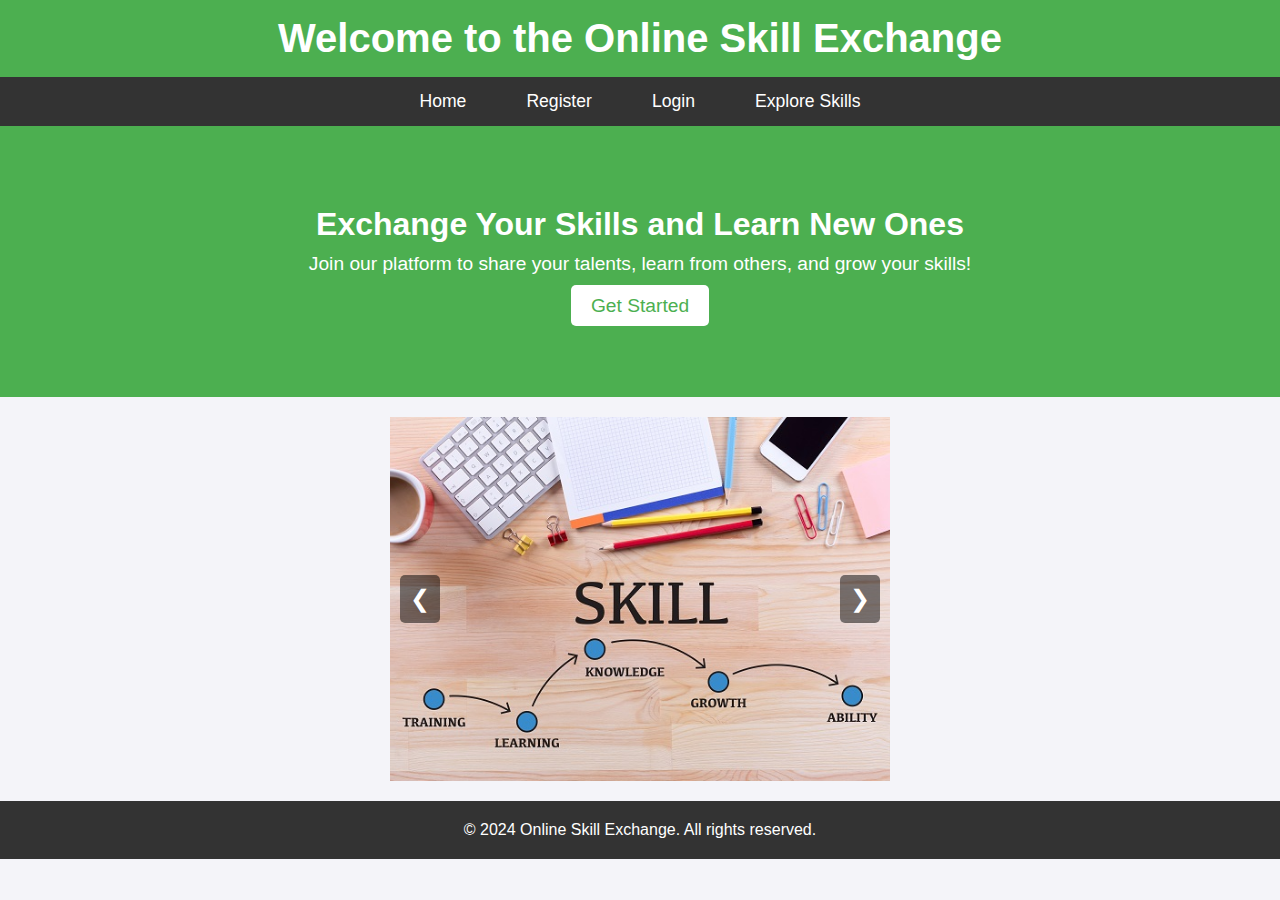
<file: index.html>
<!DOCTYPE html>
<html lang="en">
<head>
    <meta charset="UTF-8">
    <meta name="viewport" content="width=device-width, initial-scale=1.0">
    <meta name="description" content="Join the Online Skill Exchange to share your skills, learn from others, and grow your abilities.">
    <meta name="keywords" content="Skill Exchange, Online Learning, Talent Sharing, Skill Development, Networking">
    <meta property="og:title" content="Online Skill Exchange">
    <meta property="og:description" content="Exchange your skills and learn new ones on our platform.">
    <meta property="og:image" content="images/skills.jpg">
    <meta property="og:url" content="index.html">
    <title>Online Skill Exchange</title>
    <link rel="stylesheet" href="styles.css">
    <script defer src="script.js"></script>
</head>
<body>
    <header>
        <h1>Welcome to the Online Skill Exchange</h1>
    </header>
    <nav aria-label="Main navigation">
        <ul class="nav-links">
            <li><a href="index.html">Home</a></li>
            <li><a href="register.html">Register</a></li>
            <li><a href="login.html">Login</a></li>
            <li><a href="products.html">Explore Skills</a></li>
        </ul>
    </nav>

    <!-- Hero Section with the "Get Started" link -->
    <div class="hero">
        <h2>Exchange Your Skills and Learn New Ones</h2>
        <p>Join our platform to share your talents, learn from others, and grow your skills!</p>
        <a href="register.html" class="btn" id="getStartedButton">Get Started</a>
    </div>

<!-- Image Carousel -->
<div class="carousel-container">
    <div class="carousel">
        <img src="images/skills.jpg" alt="People exchanging skills" class="carousel-slide">
        <img src="images/skills1.jpg" alt="Teamwork and learning" class="carousel-slide">
        <img src="images/Micro-Skills.jpg" alt="Learning micro-skills" class="carousel-slide">
        <img src="images/softSkills.jpg" alt="Developing soft skills" class="carousel-slide">
        <img src="images/learning.png" alt="Online learning" class="carousel-slide">
        <img src="images/trainingskills.jpg" alt="Skill training session" class="carousel-slide">
        <img src="images/skills7.png" alt="Skill enhancement" class="carousel-slide">
    </div>
    <button class="prev" id="prevButton">&#10094;</button>
    <button class="next" id="nextButton">&#10095;</button>
</div>


    <footer>
        <p>&copy; 2024 Online Skill Exchange. All rights reserved.</p>
    </footer>
</body>
</html>
</file>
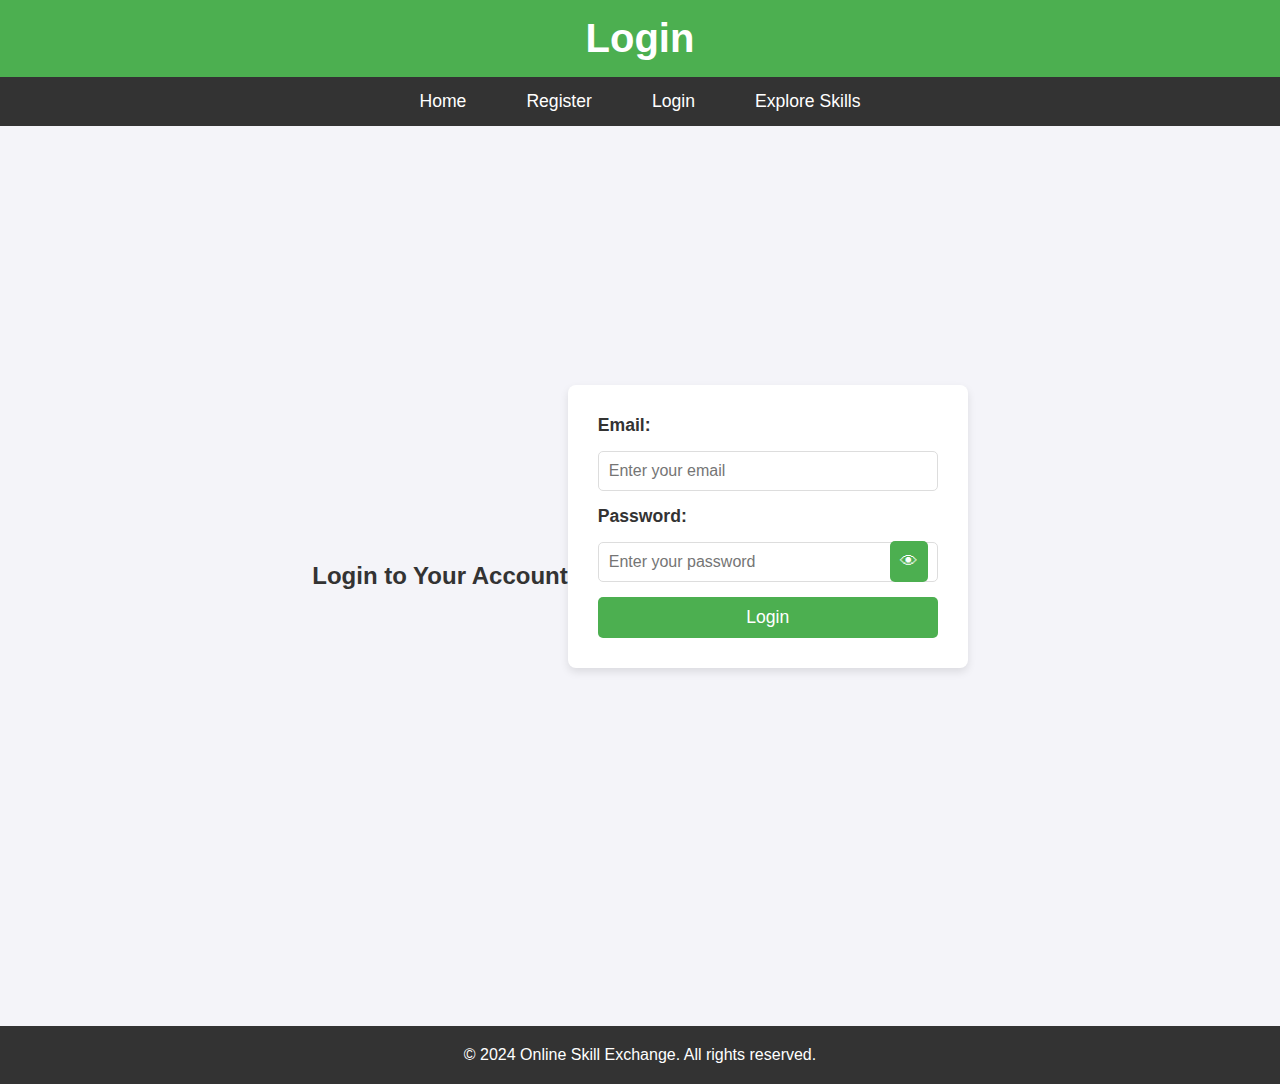
<file: login.html>
<!DOCTYPE html>
<html lang="en">
<head>
    <meta charset="UTF-8">
    <meta name="viewport" content="width=device-width, initial-scale=1.0">
    <meta name="description" content="Login to your Online Skill Exchange account to access and manage your skills.">
    <meta name="keywords" content="Login, Sign In, Skill Exchange, Online Learning">
    <title>Login</title>
    <link rel="stylesheet" href="styles.css">
    <script defer src="script.js"></script>
</head>
<body>
    <header>
        <h1>Login</h1>
    </header>
    <nav aria-label="Main navigation">
        <ul class="nav-links">
            <li><a href="index.html">Home</a></li>
            <li><a href="register.html">Register</a></li>
            <li><a href="login.html">Login</a></li>
            <li><a href="products.html">Explore Skills</a></li>
        </ul>
    </nav>

    <section class="form-section">
        <!-- Added h2 heading to the section -->
        <h2>Login to Your Account</h2> <!-- This resolves the warning -->
        <form id="loginForm" autocomplete="off" onsubmit="return validateLoginForm()">
            <label for="loginEmail">Email:</label>
            <input type="email" id="loginEmail" name="loginEmail" placeholder="Enter your email" required aria-required="true" autocomplete="email">

            <!-- Password field with toggle visibility button -->
            <label for="loginPassword">Password:</label>
            <div class="password-container">
                <input type="password" id="loginPassword" name="loginPassword" placeholder="Enter your password" required aria-required="true" autocomplete="current-password">
                <button type="button" id="toggleLoginPassword" class="eye-icon" aria-label="Show/Hide Password">&#128065;</button>
            </div>

            <button type="submit">Login</button>
            <p id="loginErrorMessage" class="error-message" style="display:none; color:red;"></p>
        </form>
    </section>

    <footer>
        <p>&copy; 2024 Online Skill Exchange. All rights reserved.</p>
    </footer>

    <script>
        // Password visibility toggle
        document.getElementById('toggleLoginPassword').addEventListener('click', function() {
            const loginPassword = document.getElementById('loginPassword');
            if (loginPassword.type === 'password') {
                loginPassword.type = 'text';
                this.innerHTML = '&#128065;';
            } else {
                loginPassword.type = 'password';
                this.innerHTML = '&#128065;';
            }
        });

        // Login form validation
        function validateLoginForm() {
            const email = document.getElementById('loginEmail').value;
            const password = document.getElementById('loginPassword').value;
            const errorMessage = document.getElementById('loginErrorMessage');

            if (email === '' || password === '') {
                errorMessage.style.display = 'block';
                errorMessage.textContent = 'Both fields are required!';
                return false;
            }

            errorMessage.style.display = 'none';
            return true;
        }
    </script>
</body>
</html>
</file>
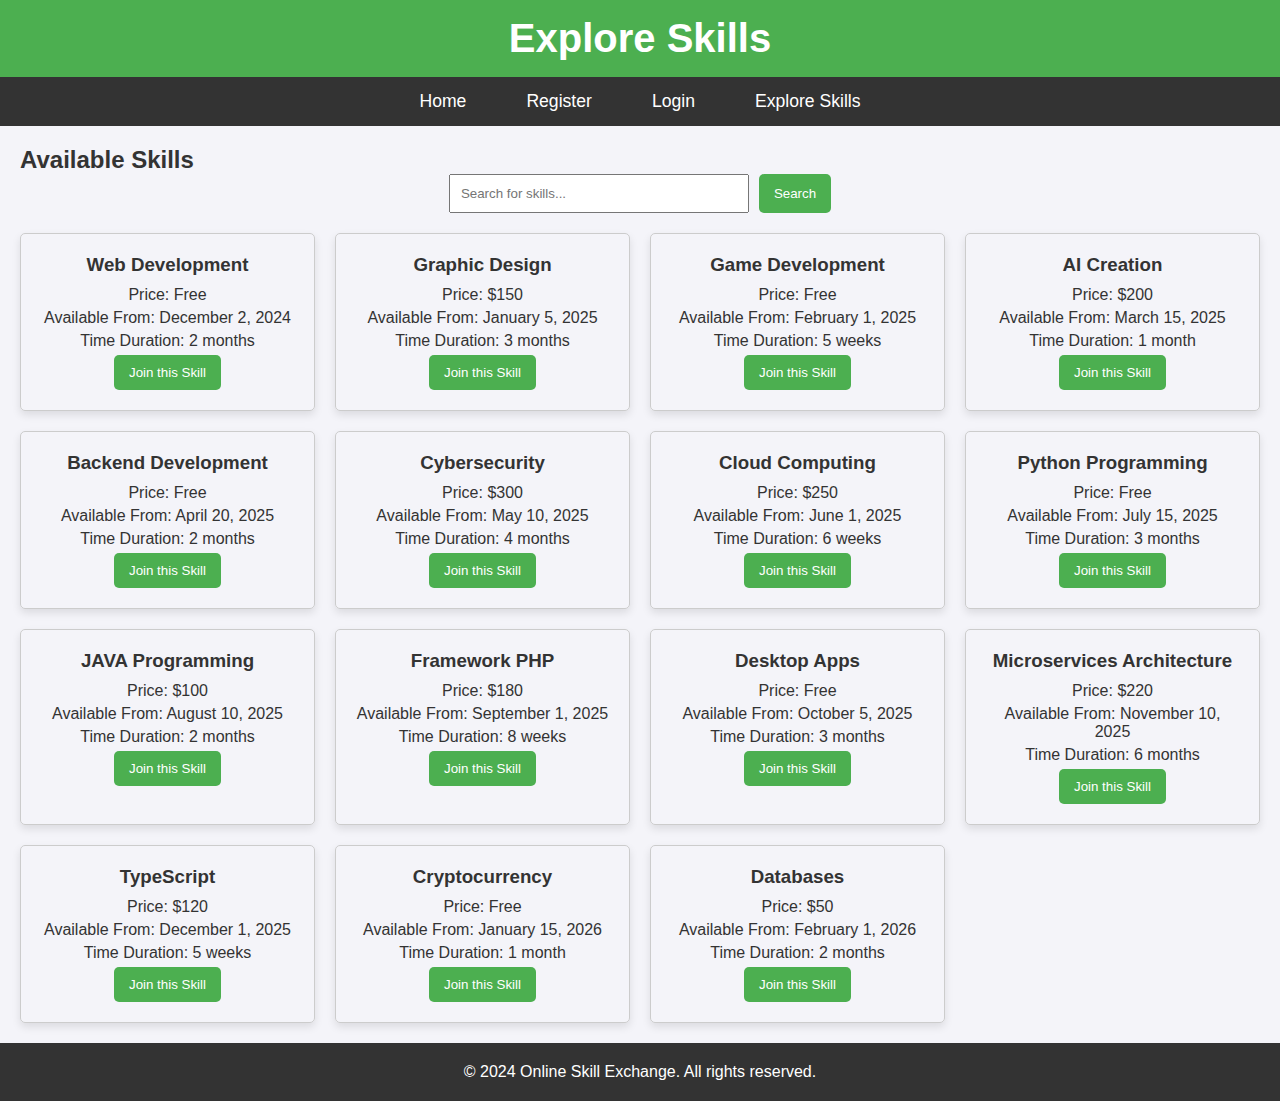
<file: products.html>
<!DOCTYPE html>
<html lang="en">
<head>
    <meta charset="UTF-8">
    <meta name="viewport" content="width=device-width, initial-scale=1.0">
    <meta name="description" content="Explore various skills and exchange your knowledge on the Online Skill Exchange platform.">
    <meta name="keywords" content="Explore Skills, Skill Exchange, Learn New Skills">
    <title>Explore Skills</title>
    <link rel="stylesheet" href="styles.css">
    <script defer src="script.js"></script>
</head>
<body>
    <header>
        <h1>Explore Skills</h1>
    </header>
    <nav aria-label="Main navigation">
        <ul class="nav-links">
            <li><a href="index.html">Home</a></li>
            <li><a href="register.html">Register</a></li>
            <li><a href="login.html">Login</a></li>
            <li><a href="profile.html">Explore Skills</a></li>
        </ul>
    </nav>

    <section class="skills-section">
        <h2>Available Skills</h2>
        <div class="search-filter">
            <input type="text" id="searchInput" placeholder="Search for skills..." aria-label="Search for skills">
            <button id="searchButton" class="btn">Search</button>
        </div>

        <div class="skills-list">
            <div class="skill-card">
                <h3>Web Development</h3>
                <p>Price: Free</p>
                <p>Available From: December 2, 2024</p>
                <p>Time Duration: 2 months</p>
                <button class="join-skill-btn">Join this Skill</button>
            </div>
            <div class="skill-card">
                <h3>Graphic Design</h3>
                <p>Price: $150</p>
                <p>Available From: January 5, 2025</p>
                <p>Time Duration: 3 months</p>
                <button class="join-skill-btn">Join this Skill</button>
            </div>
            <div class="skill-card">
                <h3>Game Development</h3>
                <p>Price: Free</p>
                <p>Available From: February 1, 2025</p>
                <p>Time Duration: 5 weeks</p>
                <button class="join-skill-btn">Join this Skill</button>
            </div>
            <div class="skill-card">
                <h3>AI Creation</h3>
                <p>Price: $200</p>
                <p>Available From: March 15, 2025</p>
                <p>Time Duration: 1 month</p>
                <button class="join-skill-btn">Join this Skill</button>
            </div>
            <div class="skill-card">
                <h3>Backend Development</h3>
                <p>Price: Free</p>
                <p>Available From: April 20, 2025</p>
                <p>Time Duration: 2 months</p>
                <button class="join-skill-btn">Join this Skill</button>
            </div>
            <div class="skill-card">
                <h3>Cybersecurity</h3>
                <p>Price: $300</p>
                <p>Available From: May 10, 2025</p>
                <p>Time Duration: 4 months</p>
                <button class="join-skill-btn">Join this Skill</button>
            </div>
            <div class="skill-card">
                <h3>Cloud Computing</h3>
                <p>Price: $250</p>
                <p>Available From: June 1, 2025</p>
                <p>Time Duration: 6 weeks</p>
                <button class="join-skill-btn">Join this Skill</button>
            </div>
            <div class="skill-card">
                <h3>Python Programming</h3>
                <p>Price: Free</p>
                <p>Available From: July 15, 2025</p>
                <p>Time Duration: 3 months</p>
                <button class="join-skill-btn">Join this Skill</button>
            </div>
            <div class="skill-card">
                <h3>JAVA Programming</h3>
                <p>Price: $100</p>
                <p>Available From: August 10, 2025</p>
                <p>Time Duration: 2 months</p>
                <button class="join-skill-btn">Join this Skill</button>
            </div>
            <div class="skill-card">
                <h3>Framework PHP</h3>
                <p>Price: $180</p>
                <p>Available From: September 1, 2025</p>
                <p>Time Duration: 8 weeks</p>
                <button class="join-skill-btn">Join this Skill</button>
            </div>
            <div class="skill-card">
                <h3>Desktop Apps</h3>
                <p>Price: Free</p>
                <p>Available From: October 5, 2025</p>
                <p>Time Duration: 3 months</p>
                <button class="join-skill-btn">Join this Skill</button>
            </div>
            <div class="skill-card">
                <h3>Microservices Architecture</h3>
                <p>Price: $220</p>
                <p>Available From: November 10, 2025</p>
                <p>Time Duration: 6 months</p>
                <button class="join-skill-btn">Join this Skill</button>
            </div>
            <div class="skill-card">
                <h3>TypeScript</h3>
                <p>Price: $120</p>
                <p>Available From: December 1, 2025</p>
                <p>Time Duration: 5 weeks</p>
                <button class="join-skill-btn">Join this Skill</button>
            </div>
            <div class="skill-card">
                <h3>Cryptocurrency</h3>
                <p>Price: Free</p>
                <p>Available From: January 15, 2026</p>
                <p>Time Duration: 1 month</p>
                <button class="join-skill-btn">Join this Skill</button>
            </div>
            <div class="skill-card">
                <h3>Databases</h3>
                <p>Price: $50</p>
                <p>Available From: February 1, 2026</p>
                <p>Time Duration: 2 months</p>
                <button class="join-skill-btn">Join this Skill</button>
            </div>
        </div>
    </section>

    <footer>
        <p>&copy; 2024 Online Skill Exchange. All rights reserved.</p>
    </footer>

    <script>
        // Dynamic search functionality (filtering skills)
        document.getElementById('searchButton').addEventListener('click', function() {
            const searchQuery = document.getElementById('searchInput').value.toLowerCase();
            const skillItems = document.querySelectorAll('.skill-item');

            skillItems.forEach(item => {
                const skillTitle = item.querySelector('h3').textContent.toLowerCase();
                if (skillTitle.includes(searchQuery)) {
                    item.style.display = 'block';  // Show matching skill
                } else {
                    item.style.display = 'none';  // Hide non-matching skill
                }
            });
        });
    </script>
</body>
</html>
</file>
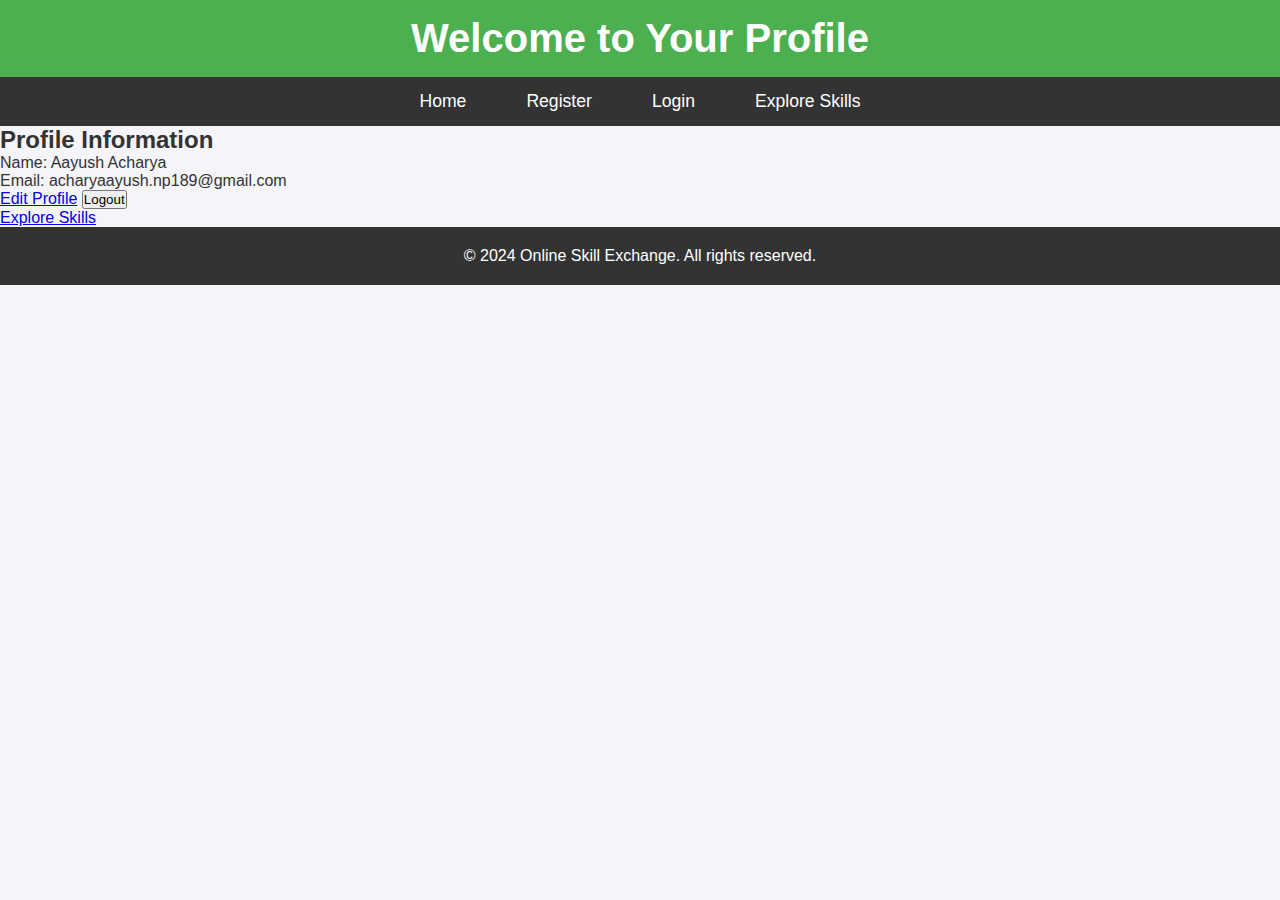
<file: profile.html>
<!DOCTYPE html>
<html lang="en">
<head>
    <meta charset="UTF-8">
    <meta name="viewport" content="width=device-width, initial-scale=1.0">
    <meta name="description" content="View and manage your profile on the Online Skill Exchange platform.">
    <meta name="keywords" content="Profile, User Information, Skill Exchange">
    <title>Your Profile</title>
    <link rel="stylesheet" href="styles.css">
    <script defer src="script.js"></script>
</head>
<body>
    <header>
        <h1>Welcome to Your Profile</h1>
    </header>
    <nav aria-label="Main navigation">
        <ul class="nav-links">
            <li><a href="index.html">Home</a></li>
            <li><a href="register.html">Register</a></li>
            <li><a href="login.html">Login</a></li>
            <li><a href="products.html">Explore Skills</a></li>
        </ul>
    </nav>

    <section class="profile-section">
        <h2>Profile Information</h2>
        <p id="profileName">Name: <span id="displayName">Loading...</span></p>
        <p id="profileEmail">Email: <span id="displayEmail">Loading...</span></p>

        <div class="profile-actions">
            <a href="#" id="editProfileBtn" class="btn">Edit Profile</a>
            <button id="logoutBtn" class="btn">Logout</button>
        </div>
        <a href="products.html" class="btn">Explore Skills</a>
    </section>

    <footer>
        <p>&copy; 2024 Online Skill Exchange. All rights reserved.</p>
    </footer>

    <script>
        // Simulating user data (replace with actual backend data retrieval if applicable)
        document.addEventListener('DOMContentLoaded', function() {
            // Example data - replace with actual data from localStorage, session, or backend
            const userData = {
                name: localStorage.getItem('userName') || 'Aayush Acharya',
                email: localStorage.getItem('userEmail') || 'acharyaayush.np189@gmail.com'
            };

            // Display user data
            document.getElementById('displayName').textContent = userData.name;
            document.getElementById('displayEmail').textContent = userData.email;

            // Logout button functionality
            document.getElementById('logoutBtn').addEventListener('click', function() {
                // Clear user data from localStorage (if used)
                localStorage.removeItem('userName');
                localStorage.removeItem('userEmail');

                // Redirect to login page
                window.location.href = 'login.html';
            });

            // Edit profile button (Redirect to a future edit profile page or add inline editing)
            document.getElementById('editProfileBtn').addEventListener('click', function() {
                alert('Feature Coming Soon!'); // Replace with your edit profile feature
            });
        });
    </script>
</body>
</html>
</file>
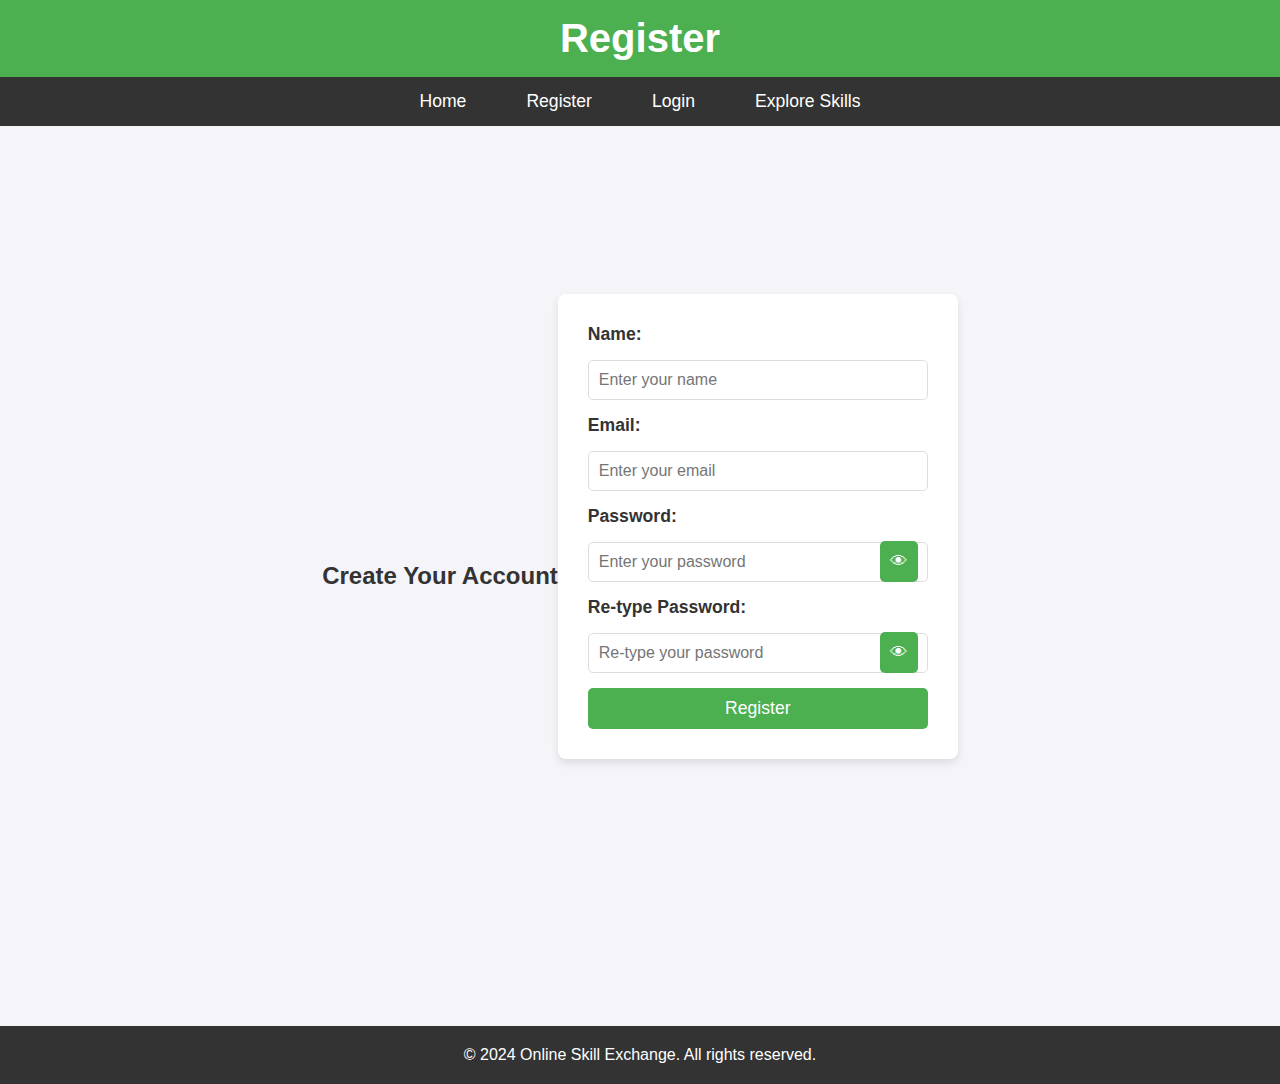
<file: register.html>
<!DOCTYPE html>
<html lang="en">
<head>
    <meta charset="UTF-8">
    <meta name="viewport" content="width=device-width, initial-scale=1.0">
    <meta name="description" content="Register to join the Online Skill Exchange and start exchanging skills with others.">
    <meta name="keywords" content="Register, Sign Up, Skill Exchange, Online Learning">
    <title>Register</title>
    <link rel="stylesheet" href="styles.css">
    <script defer src="script.js"></script>
</head>
<body>
    <header>
        <h1>Register</h1>
    </header>
    <nav aria-label="Main navigation">
        <ul class="nav-links">
            <li><a href="index.html">Home</a></li>
            <li><a href="register.html">Register</a></li>
            <li><a href="login.html">Login</a></li>
            <li><a href="products.html">Explore Skills</a></li>
        </ul>
    </nav>

    <section class="form-section">
        <!-- Added h2 heading to describe the form -->
        <h2>Create Your Account</h2> <!-- This resolves the warning -->

        <form id="registerForm" autocomplete="off" onsubmit="return validateForm()">
            <label for="name">Name:</label>
            <input type="text" id="name" name="name" placeholder="Enter your name" required aria-required="true" autocomplete="name">

            <label for="email">Email:</label>
            <input type="email" id="email" name="email" placeholder="Enter your email" required aria-required="true" autocomplete="email">

            <label for="password">Password:</label>
            <div class="password-container">
                <input type="password" id="password" name="password" placeholder="Enter your password" required aria-required="true" autocomplete="new-password" minlength="8">
                <button type="button" id="togglePassword" class="eye-icon" aria-label="Show/Hide Password">&#128065;</button>
            </div>

            <label for="confirmPassword">Re-type Password:</label>
            <div class="password-container">
                <input type="password" id="confirmPassword" name="confirmPassword" placeholder="Re-type your password" required aria-required="true" autocomplete="new-password">
                <button type="button" id="toggleConfirmPassword" class="eye-icon" aria-label="Show/Hide Confirm Password">&#128065;</button>
            </div>

            <button type="submit">Register</button>
            <p id="errorMessage" class="error-message" style="display:none; color:red;"></p>
        </form>
    </section>

    <footer>
        <p>&copy; 2024 Online Skill Exchange. All rights reserved.</p>
    </footer>

    <script>
        // Password visibility toggle
        document.getElementById('togglePassword').addEventListener('click', function() {
            const password = document.getElementById('password');
            if (password.type === 'password') {
                password.type = 'text';
                this.innerHTML = '&#128065;'; // Change icon if needed
            } else {
                password.type = 'password';
                this.innerHTML = '&#128065;';
            }
        });

        document.getElementById('toggleConfirmPassword').addEventListener('click', function() {
            const confirmPassword = document.getElementById('confirmPassword');
            if (confirmPassword.type === 'password') {
                confirmPassword.type = 'text';
                this.innerHTML = '&#128065;';
            } else {
                confirmPassword.type = 'password';
                this.innerHTML = '&#128065;';
            }
        });

        // Form validation
        function validateForm() {
            const password = document.getElementById('password').value;
            const confirmPassword = document.getElementById('confirmPassword').value;
            const errorMessage = document.getElementById('errorMessage');

            if (password !== confirmPassword) {
                errorMessage.style.display = 'block';
                errorMessage.textContent = 'Passwords do not match!';
                return false;
            }

            if (password.length < 8) {
                errorMessage.style.display = 'block';
                errorMessage.textContent = 'Password must be at least 8 characters!';
                return false;
            }

            errorMessage.style.display = 'none';
            return true;
        }
    </script>
</body>
</html>
</file>
<file: styles.css>
/* General Reset */
* {
    margin: 0;
    padding: 0;
    box-sizing: border-box;
}

body {
    font-family: Arial, sans-serif;
    background-color: #f4f4f9;
    color: #333;
}

/* Header */
header {
    background-color: #4CAF50;
    color: white;
    text-align: center;
    padding: 20px 0;
}

header h1 {
    font-size: 2.5rem;
}

/* Navigation */
nav {
    background-color: #333;
    text-align: center;
}

nav ul {
    list-style: none;
}

nav ul li {
    display: inline;
    margin: 0 15px;
}

nav ul li a {
    color: white;
    text-decoration: none;
    font-size: 1.1rem;
    padding: 8px 16px;
}

nav ul li a:hover {
    background-color: #4CAF50;
    border-radius: 5px;
}

/* Hero Section */
.hero {
    background-color: #4CAF50;
    color: white;
    text-align: center;
    padding: 80px 20px;
}

.hero h2 {
    font-size: 2rem;
    margin-bottom: 10px;
}

.hero p {
    font-size: 1.2rem;
    margin-bottom: 20px;
}

.hero .btn {
    background-color: #fff;
    color: #4CAF50;
    padding: 10px 20px;
    font-size: 1.2rem;
    border-radius: 5px;
    text-decoration: none;
}

.hero .btn:hover {
    background-color: #45a049;
}

/* Form Section */
.form-section {
    padding: 40px 20px;
    display: flex;
    justify-content: center;
    align-items: center;
    height: 100vh;
}

.form-section form {
    display: flex;
    flex-direction: column;
    gap: 15px; /* Adds space between each field */
    background-color: white;
    padding: 30px;
    border-radius: 8px;
    box-shadow: 0 4px 8px rgba(0, 0, 0, 0.1);
    width: 100%;
    max-width: 400px;
    margin-top: -100px;
}

.form-section form label {
    font-size: 1.1rem;
    font-weight: bold;
}

.form-section form input {
    padding: 10px;
    font-size: 1rem;
    border-radius: 5px;
    border: 1px solid #ddd;
}

.form-section form button {
    padding: 10px;
    background-color: #4CAF50;
    color: white;
    border: none;
    border-radius: 5px;
    cursor: pointer;
    font-size: 1.1rem;
}

.form-section form button:hover {
    background-color: #45a049;
}

/* Product List Section */
#productList {
    display: flex;
    flex-wrap: wrap;
    justify-content: center;
    gap: 20px;
    padding: 40px 20px;
}

.product-item {
    background-color: white;
    padding: 20px;
    border-radius: 8px;
    box-shadow: 0 4px 8px rgba(0, 0, 0, 0.1);
    text-align: center;
    width: 250px;
}

.product-item h3 {
    font-size: 1.2rem;
    margin-bottom: 10px;
}

.product-item p {
    font-size: 1rem;
    margin-bottom: 10px;
}

.product-item button {
    background-color: #4CAF50;
    color: white;
    padding: 10px;
    border: none;
    border-radius: 5px;
    cursor: pointer;
    font-size: 1rem;
}

.product-item button:hover {
    background-color: #45a049;
}

/* Responsive Design */
@media screen and (max-width: 768px) {
    .hero {
        padding: 50px 20px;
    }

    .hero h2 {
        font-size: 1.8rem;
    }

    .hero p {
        font-size: 1rem;
    }

    .form-section form {
        max-width: 90%;
    }

    #productList {
        flex-direction: column;
        align-items: center;
    }

    .product-item {
        width: 80%;
    }
}

@media screen and (max-width: 480px) {
    header h1 {
        font-size: 1.8rem;
    }

    nav ul li {
        display: block;
        margin: 10px 0;
    }

    .product-item {
        width: 100%;
    }
}

/* Add styling for password visibility toggle */
.password-container {
    position: relative;
    display: flex;
    align-items: center;
}

.password-container input {
    padding: 10px;
    font-size: 1rem;
    border-radius: 5px;
    border: 1px solid #ddd;
    width: 100%;
}

.password-container button {
    position: absolute;
    right: 10px;
    background: none;
    border: none;
    font-size: 1.5rem;
    cursor: pointer;
    color: #333;
}

.password-container button:hover {
    color: #4CAF50;
}

/* Carousel Container Styles */
.carousel-container {
    position: relative;
    max-width: 500px;  /* Adjust the width of the carousel */
    margin: 20px auto;
    overflow: hidden;  /* Hides images outside the container */
}

/* Carousel */
.carousel {
    display: flex;
    transition: transform 0.5s ease-in-out;  /* Smooth transition for sliding images */
}

/* Each image in the carousel */
.carousel-slide {
    width: 100%;  /* Each image takes up 100% of the container's width */
    height: auto; /* Maintains the original aspect ratio of the images */
    object-fit: cover; /* Ensures that images are cropped if necessary */
}

/* Navigation buttons for the carousel */
.carousel-container button {
    position: absolute;
    top: 50%;
    background-color: rgba(0, 0, 0, 0.5);
    color: white;
    border: none;
    font-size: 24px;
    cursor: pointer;
    padding: 10px;
    z-index: 10;
    border-radius: 5px;
    transform: translateY(-50%);
}

.carousel-container .prev {
    left: 10px;
}

.carousel-container .next {
    right: 10px;
}

/* Hover effect for the carousel buttons */
.carousel-container button:hover {
    background-color: rgba(0, 0, 0, 0.8);
}


/* Updated Part */                             
body {
    font-family: Arial, sans-serif;
    margin: 0;
    padding: 0;
}

header {
    background-color: #4CAF50;
    color: white;
    text-align: center;
    padding: 1em 0;
}

nav {
    background-color: #333;
    overflow: hidden;
}

nav .nav-links {
    list-style: none;
    padding: 0;
    margin: 0;
    display: flex;
    justify-content: center;
}

nav .nav-links li {
    margin: 0 10px;
}

nav .nav-links a {
    color: white;
    text-decoration: none;
    padding: 14px 20px;
    display: block;
}

nav .nav-links a:hover {
    background-color: #575757;
    border-radius: 5px;
}

.skills-section {
    padding: 20px;
}

.search-filter {
    display: flex;
    justify-content: center;
    margin-bottom: 20px;
}

.search-filter input {
    width: 300px;
    padding: 10px;
    margin-right: 10px;
}

.search-filter button {
    padding: 10px 15px;
    background-color: #4CAF50;
    color: white;
    border: none;
    border-radius: 5px;
    cursor: pointer;
}

.search-filter button:hover {
    background-color: #45a049;
}

.skills-list {
    display: grid;
    grid-template-columns: repeat(auto-fill, minmax(250px, 1fr));
    gap: 20px;
}

.skill-card {
    border: 1px solid #ccc;
    border-radius: 5px;
    padding: 20px;
    text-align: center;
    box-shadow: 0 4px 8px rgba(0, 0, 0, 0.1);
}

.skill-card h3 {
    margin: 0 0 10px;
}

.skill-card p {
    margin: 5px 0;
}

.skill-card button {
    padding: 10px 15px;
    background-color: #4CAF50;
    color: white;
    border: none;
    border-radius: 5px;
    cursor: pointer;
}

.skill-card button:hover {
    background-color: #45a049;
}

footer {
    text-align: center;
    padding: 20px;
    background-color: #333;
    color: white;
}
</file>
